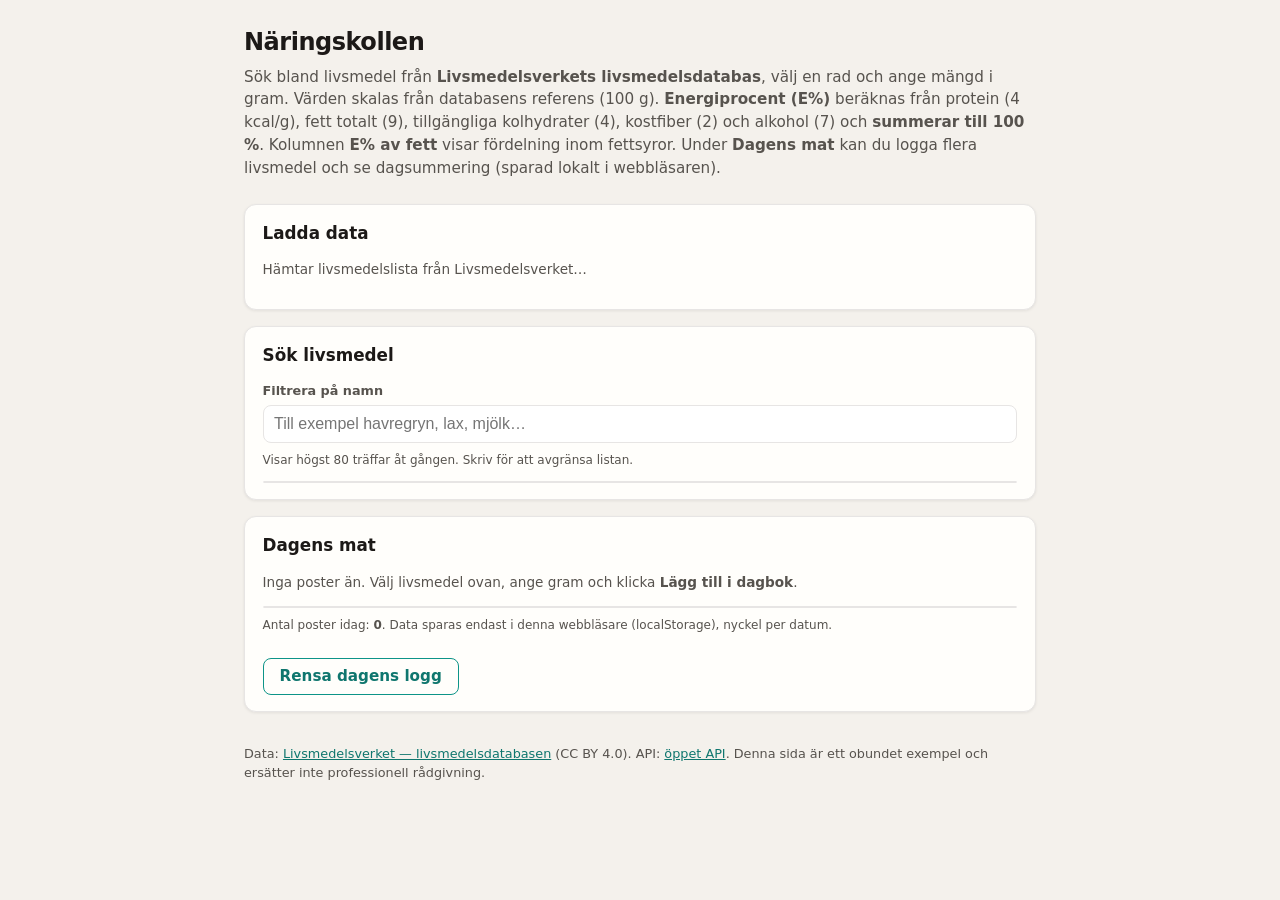
<file: index.html>
<!DOCTYPE html>
<html lang="sv">
  <head>
    <meta charset="UTF-8" />
    <meta http-equiv="refresh" content="0; url=slv-naring/" />
    <title>Näringskollen</title>
  </head>
  <body>
    <p><a href="slv-naring/">Öppna Näringskollen</a></p>
  </body>
</html>
</file>
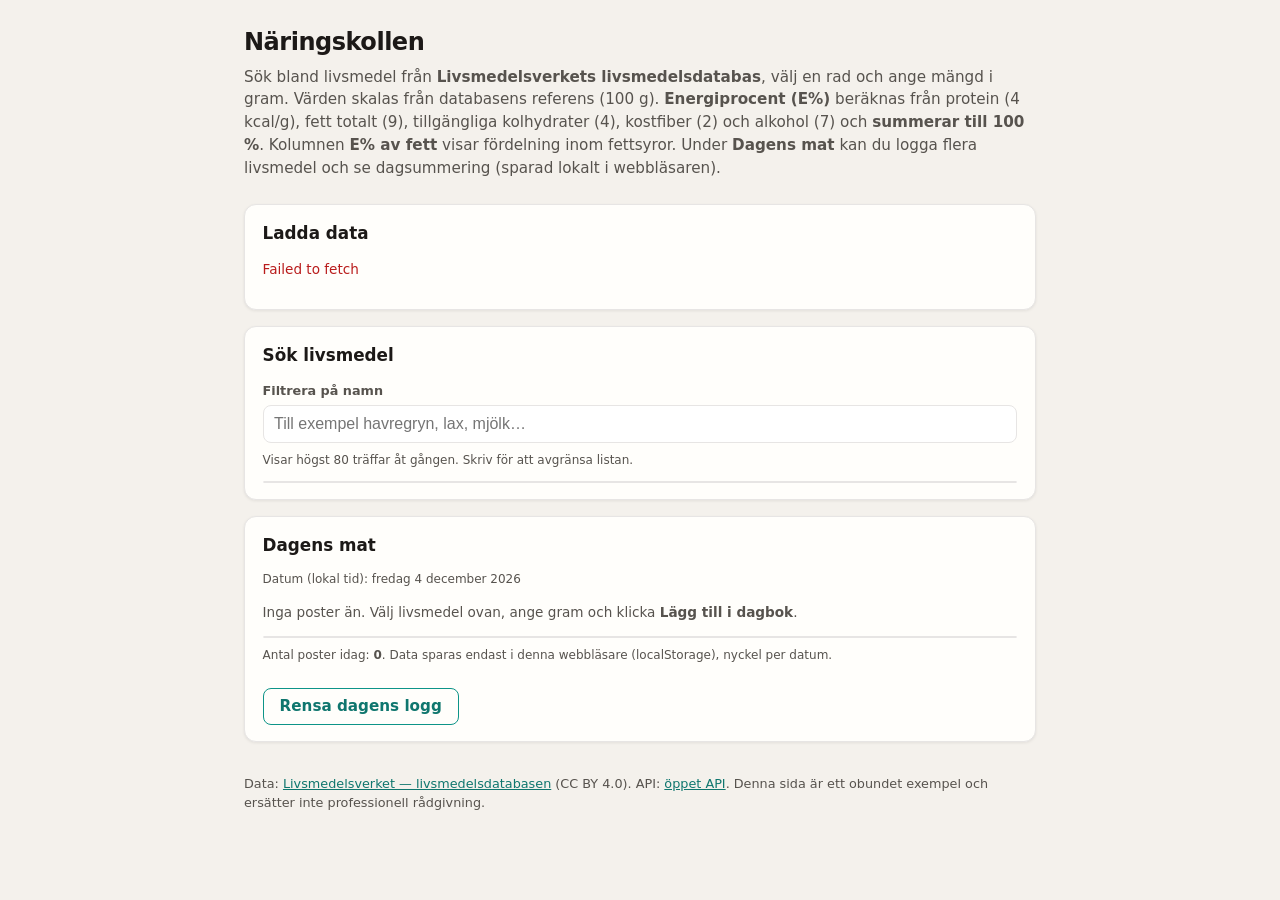
<file: slv-naring/index.html>
<!DOCTYPE html>
<html lang="sv">
  <head>
    <meta charset="UTF-8" />
    <meta name="viewport" content="width=device-width, initial-scale=1" />
    <title>Näringskollen — Livsmedelsverket</title>
    <link rel="stylesheet" href="styles.css" />
  </head>
  <body>
    <main>
      <h1>Näringskollen</h1>
      <p class="lead">
        Sök bland livsmedel från
        <strong>Livsmedelsverkets livsmedelsdatabas</strong>, välj en rad och
        ange mängd i gram. Värden skalas från databasens referens (100 g).
        <strong>Energiprocent (E%)</strong> beräknas från protein (4 kcal/g),
        fett totalt (9), tillgängliga kolhydrater (4), kostfiber (2) och
        alkohol (7) och <strong>summerar till 100 %</strong>. Kolumnen
        <strong>E% av fett</strong> visar fördelning inom fettsyror. Under
        <strong>Dagens mat</strong> kan du logga flera livsmedel och se
        dagsummering (sparad lokalt i webbläsaren).
      </p>

      <section class="panel" aria-labelledby="load-heading">
        <h2 id="load-heading">Ladda data</h2>
        <p id="load-status" class="status">Startar…</p>
      </section>

      <section class="panel" aria-labelledby="search-heading">
        <h2 id="search-heading">Sök livsmedel</h2>
        <label for="search">Filtrera på namn</label>
        <input
          id="search"
          type="search"
          autocomplete="off"
          placeholder="Till exempel havregryn, lax, mjölk…"
          disabled
        />
        <p class="meta">
          Visar högst 80 träffar åt gången. Skriv för att avgränsa listan.
        </p>
        <ul id="food-list" class="food-list" aria-label="Träfflista"></ul>
      </section>

      <section id="detail-panel" class="panel hidden" aria-live="polite">
        <h2 id="food-title">Valt livsmedel</h2>
        <p id="detail-status" class="status"></p>

        <div class="portion-row">
          <div>
            <label for="portion-preset">Typisk mängd (från databasen)</label>
            <select id="portion-preset" disabled>
              <option value="">Egen vikt — ange gram nedan</option>
            </select>
            <p id="portion-hint" class="meta"></p>
          </div>
        </div>

        <div class="row row-with-actions">
          <div>
            <label for="grams">Mängd (g)</label>
            <input id="grams" type="number" min="0" step="0.1" value="100" />
          </div>
          <div class="row-actions">
            <button type="button" id="btn-add-diary" class="btn" disabled>
              Lägg till i dagbok
            </button>
          </div>
        </div>

        <h2 style="margin-top: 1rem">Energi</h2>
        <table>
          <thead>
            <tr>
              <th></th>
              <th class="num">Värde</th>
              <th>Enhet</th>
            </tr>
          </thead>
          <tbody>
            <tr>
              <td>Energi</td>
              <td class="num" id="summary-kcal">—</td>
              <td>kcal (databas)</td>
            </tr>
            <tr>
              <td>Energi</td>
              <td class="num" id="summary-kj">—</td>
              <td>kJ (databas)</td>
            </tr>
          </tbody>
        </table>

        <div id="pfc-wrap" class="hidden">
          <h2>Energiprocent (E%)</h2>
          <p class="meta">
            Diagrammet följer samma femkomponentsmodell som tabellen (E% summerar
            till 100 %).
          </p>
          <div class="pfc-bar" role="img" aria-label="Energifördelning">
            <span id="pfc-prot" style="background: #0d9488; width: 0"></span>
            <span id="pfc-fat" style="background: #ca8a04; width: 0"></span>
            <span id="pfc-cho" style="background: #2563eb; width: 0"></span>
            <span id="pfc-fib" style="background: #78716c; width: 0"></span>
            <span id="pfc-alc" style="background: #9333ea; width: 0"></span>
          </div>
          <div class="pfc-legend">
            <span
              ><span class="dot" style="background: #0d9488"></span>Protein
              <strong id="leg-prot">—</strong></span
            >
            <span
              ><span class="dot" style="background: #ca8a04"></span>Fett
              <strong id="leg-fat">—</strong></span
            >
            <span
              ><span class="dot" style="background: #2563eb"></span>Kolhydrater
              <strong id="leg-cho">—</strong></span
            >
            <span
              ><span class="dot" style="background: #78716c"></span>Kostfiber
              <strong id="leg-fib">—</strong></span
            >
            <span
              ><span class="dot" style="background: #9333ea"></span>Alkohol
              <strong id="leg-alc">—</strong></span
            >
          </div>
        </div>

        <h2 style="margin-top: 1rem">Näringsämnen per vald mängd</h2>
        <table class="nutrient-table">
          <thead>
            <tr>
              <th>Näringsämne</th>
              <th class="num">Mängd</th>
              <th>Enhet</th>
              <th class="num">
                <abbr title="Andel av total energi (protein, fett, kolhydrater, fiber, alkohol)"
                  >E%</abbr
                >
              </th>
              <th class="num">
                <abbr
                  title="Andel av energin från fettsyror (mättat + enkel + fleromättat), där fleromättat delas i övrigt respektive omega-3"
                  >E% av fett</abbr
                >
              </th>
            </tr>
          </thead>
          <tbody id="nutrient-body"></tbody>
        </table>
      </section>

      <section class="panel" aria-labelledby="diary-heading">
        <h2 id="diary-heading">Dagens mat</h2>
        <p id="diary-date-line" class="meta"></p>
        <p id="day-empty-hint" class="status">
          Inga poster än. Välj livsmedel ovan, ange gram och klicka
          <strong>Lägg till i dagbok</strong>.
        </p>
        <p id="diary-status" class="status" aria-live="polite"></p>
        <ul id="diary-list" class="diary-list" aria-label="Dagens livsmedel"></ul>
        <p class="meta">
          Antal poster idag: <strong id="diary-count">0</strong>. Data sparas
          endast i denna webbläsare (localStorage), nyckel per datum.
        </p>
        <button type="button" id="btn-clear-diary" class="btn btn-ghost">
          Rensa dagens logg
        </button>

        <div id="day-summary-wrap" class="day-summary hidden">
          <h2 style="margin-top: 1.25rem">Sammanställning för dagen</h2>
          <p class="meta">
            Summering av alla poster. Tabellen visar <strong>totalt intag</strong>
            under dagen.
          </p>

          <h3>Energi</h3>
          <table>
            <thead>
              <tr>
                <th></th>
                <th class="num">Värde</th>
                <th>Enhet</th>
              </tr>
            </thead>
            <tbody>
              <tr>
                <td>Energi</td>
                <td class="num" id="day-summary-kcal">—</td>
                <td>kcal (databas)</td>
              </tr>
              <tr>
                <td>Energi</td>
                <td class="num" id="day-summary-kj">—</td>
                <td>kJ (databas)</td>
              </tr>
            </tbody>
          </table>

          <div id="day-pfc-wrap" class="hidden">
            <h3>Energiprocent (E%)</h3>
            <div class="pfc-bar" role="img" aria-label="Dagens energifördelning">
              <span id="day-pfc-prot" style="background: #0d9488; width: 0"></span>
              <span id="day-pfc-fat" style="background: #ca8a04; width: 0"></span>
              <span id="day-pfc-cho" style="background: #2563eb; width: 0"></span>
              <span id="day-pfc-fib" style="background: #78716c; width: 0"></span>
              <span id="day-pfc-alc" style="background: #9333ea; width: 0"></span>
            </div>
            <div class="pfc-legend">
              <span
                ><span class="dot" style="background: #0d9488"></span>Protein
                <strong id="day-leg-prot">—</strong></span
              >
              <span
                ><span class="dot" style="background: #ca8a04"></span>Fett
                <strong id="day-leg-fat">—</strong></span
              >
              <span
                ><span class="dot" style="background: #2563eb"></span>Kolhydrater
                <strong id="day-leg-cho">—</strong></span
              >
              <span
                ><span class="dot" style="background: #78716c"></span>Kostfiber
                <strong id="day-leg-fib">—</strong></span
              >
              <span
                ><span class="dot" style="background: #9333ea"></span>Alkohol
                <strong id="day-leg-alc">—</strong></span
              >
            </div>
          </div>

          <h3 style="margin-top: 1rem">Näringsämnen — totalt under dagen</h3>
          <table class="nutrient-table">
            <thead>
              <tr>
                <th>Näringsämne</th>
                <th class="num">Totalt</th>
                <th>Enhet</th>
                <th class="num">
                  <abbr
                    title="Andel av total energi (protein, fett, kolhydrater, fiber, alkohol)"
                    >E%</abbr
                  >
                </th>
                <th class="num">
                  <abbr
                    title="Andel av energin från fettsyror (mättat + enkel + fleromättat), där fleromättat delas i övrigt respektive omega-3"
                    >E% av fett</abbr
                  >
                </th>
              </tr>
            </thead>
            <tbody id="day-nutrient-body"></tbody>
          </table>
        </div>
      </section>

      <footer>
        <p>
          Data:
          <a
            href="https://www.livsmedelsverket.se/sok/livsmedelsdatabasen"
            target="_blank"
            rel="noopener noreferrer"
            >Livsmedelsverket — livsmedelsdatabasen</a
          >
          (CC BY 4.0). API:
          <a
            href="https://dataportal.livsmedelsverket.se/livsmedel/swagger/index.html"
            target="_blank"
            rel="noopener noreferrer"
            >öppet API</a
          >. Denna sida är ett obundet exempel och ersätter inte
          professionell rådgivning.
        </p>
      </footer>
    </main>
    <script type="module" src="js/main.js"></script>
  </body>
</html>
</file>
<file: slv-naring/styles.css>
:root {
  --bg: #f4f1ec;
  --surface: #fffefb;
  --text: #1c1917;
  --muted: #57534e;
  --accent: #0d9488;
  --accent-dim: #0f766e;
  --border: #e7e5e4;
  --radius: 12px;
  --shadow: 0 1px 3px rgb(28 25 23 / 0.08);
  font-family: "Segoe UI", system-ui, -apple-system, sans-serif;
}

*,
*::before,
*::after {
  box-sizing: border-box;
}

body {
  margin: 0;
  min-height: 100vh;
  background: var(--bg);
  color: var(--text);
  line-height: 1.5;
}

main {
  max-width: 52rem;
  margin: 0 auto;
  padding: 1.5rem 1.25rem 4rem;
}

h1 {
  font-size: 1.5rem;
  font-weight: 650;
  letter-spacing: -0.02em;
  margin: 0 0 0.35rem;
}

.lead {
  color: var(--muted);
  font-size: 0.95rem;
  margin: 0 0 1.5rem;
}

.panel {
  background: var(--surface);
  border: 1px solid var(--border);
  border-radius: var(--radius);
  padding: 1rem 1.1rem;
  margin-bottom: 1rem;
  box-shadow: var(--shadow);
}

label {
  display: block;
  font-size: 0.8rem;
  font-weight: 600;
  color: var(--muted);
  margin-bottom: 0.35rem;
}

input[type="search"],
input[type="number"] {
  width: 100%;
  max-width: 100%;
  padding: 0.55rem 0.65rem;
  border: 1px solid var(--border);
  border-radius: 8px;
  font-size: 1rem;
  background: #fff;
}

input:focus,
.portion-row select:focus {
  outline: 2px solid var(--accent);
  outline-offset: 1px;
}

.row {
  display: flex;
  flex-wrap: wrap;
  gap: 1rem;
  align-items: flex-end;
}

.row > div {
  flex: 1 1 10rem;
}

.portion-row {
  margin-bottom: 0.75rem;
}

.portion-row select {
  width: 100%;
  max-width: 100%;
  padding: 0.55rem 0.65rem;
  border: 1px solid var(--border);
  border-radius: 8px;
  font-size: 0.95rem;
  background: #fff;
}

.row-with-actions {
  align-items: flex-end;
}

.row-actions {
  flex: 0 0 auto;
}

.btn {
  display: inline-block;
  padding: 0.55rem 1rem;
  font-size: 0.95rem;
  font-weight: 600;
  border-radius: 8px;
  border: 1px solid var(--accent);
  background: var(--accent);
  color: #fff;
  cursor: pointer;
  font-family: inherit;
}

.btn:disabled {
  opacity: 0.45;
  cursor: not-allowed;
}

.btn:focus-visible {
  outline: 2px solid var(--accent);
  outline-offset: 2px;
}

.btn-ghost {
  margin-top: 0.75rem;
  background: transparent;
  color: var(--accent-dim);
}

.btn-ghost:hover:not(:disabled) {
  background: #f0fdfa;
}

.btn-small {
  padding: 0.25rem 0.5rem;
  font-size: 0.8rem;
  font-weight: 600;
}

.food-list {
  list-style: none;
  margin: 0;
  padding: 0;
  max-height: 14rem;
  overflow-y: auto;
  border: 1px solid var(--border);
  border-radius: 8px;
  background: #fff;
}

.food-list li button {
  width: 100%;
  text-align: left;
  padding: 0.5rem 0.65rem;
  border: none;
  background: transparent;
  cursor: pointer;
  font-size: 0.9rem;
  border-bottom: 1px solid var(--border);
}

.food-list li:last-child button {
  border-bottom: none;
}

.food-list li button:hover,
.food-list li button:focus-visible {
  background: #f0fdfa;
}

.food-list li button.active {
  background: #ccfbf1;
  font-weight: 600;
}

.diary-list {
  list-style: none;
  margin: 0.5rem 0 0;
  padding: 0;
  border: 1px solid var(--border);
  border-radius: 8px;
  background: #fff;
  max-height: 12rem;
  overflow-y: auto;
}

.diary-item {
  display: flex;
  align-items: center;
  justify-content: space-between;
  gap: 0.5rem;
  padding: 0.45rem 0.6rem;
  border-bottom: 1px solid var(--border);
  font-size: 0.9rem;
}

.diary-item:last-child {
  border-bottom: none;
}

.diary-item-info {
  flex: 1;
  min-width: 0;
  overflow: hidden;
  text-overflow: ellipsis;
  white-space: nowrap;
}

.day-summary h3 {
  font-size: 1rem;
  margin: 0.75rem 0 0.5rem;
}

.meta {
  font-size: 0.75rem;
  color: var(--muted);
  margin-top: 0.5rem;
}

h2 {
  font-size: 1.05rem;
  margin: 0 0 0.75rem;
}

table {
  width: 100%;
  border-collapse: collapse;
  font-size: 0.9rem;
}

th,
td {
  padding: 0.45rem 0.35rem;
  text-align: left;
  border-bottom: 1px solid var(--border);
}

th {
  color: var(--muted);
  font-weight: 600;
  font-size: 0.78rem;
  text-transform: uppercase;
  letter-spacing: 0.04em;
}

td.sub {
  padding-left: 1.35rem;
  font-size: 0.88rem;
  color: var(--muted);
}

td.num {
  text-align: right;
  font-variant-numeric: tabular-nums;
}

.nutrient-table th abbr {
  text-decoration: none;
  border-bottom: 1px dotted var(--muted);
  cursor: help;
}

.pfc-bar {
  display: flex;
  height: 10px;
  border-radius: 6px;
  overflow: hidden;
  margin-top: 0.35rem;
}

.pfc-bar span {
  display: block;
}

.pfc-legend {
  display: flex;
  flex-wrap: wrap;
  gap: 0.75rem 1rem;
  margin-top: 0.5rem;
  font-size: 0.8rem;
  color: var(--muted);
}

.dot {
  display: inline-block;
  width: 0.55rem;
  height: 0.55rem;
  border-radius: 50%;
  margin-right: 0.25rem;
  vertical-align: middle;
}

footer {
  margin-top: 2rem;
  font-size: 0.8rem;
  color: var(--muted);
}

footer a {
  color: var(--accent-dim);
}

.status {
  font-size: 0.85rem;
  color: var(--muted);
}

.status.error {
  color: #b91c1c;
}

.hidden {
  display: none !important;
}
</file>
